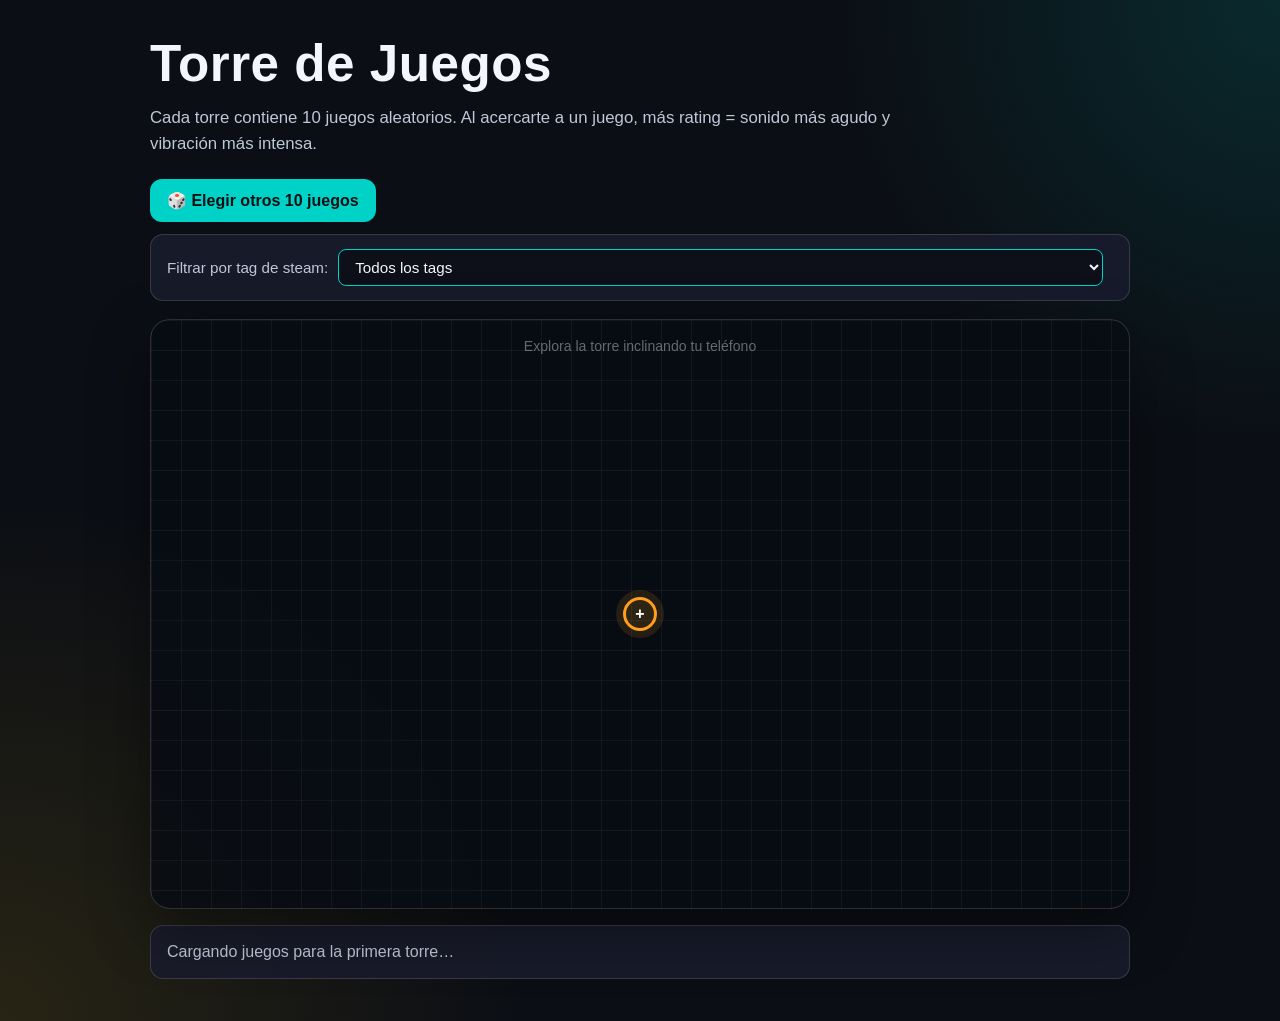
<file: fisicalizacion.html>
<!DOCTYPE html>
<html lang="es">
<head>
  <meta charset="utf-8">
  <meta name="viewport" content="width=device-width, initial-scale=1.0">
  <title>Fisicalización | Torre de Juegos</title>
  <style>
    :root {
      --fondo: #0b0e14;
      --panel: rgba(26, 28, 44, 0.92);
      --texto: #f4f6fb;
      --suave: #bfc7d8;
      --cyan: #00d2c8;
      --dorado: #f5c518;
      --borde: rgba(255, 255, 255, 0.14);
    }

    * { box-sizing: border-box; }

    body {
      margin: 0;
      min-height: 100vh;
      color: var(--texto);
      font-family: Arial, Helvetica, sans-serif;
      background:
        radial-gradient(circle at top right, rgba(0, 210, 200, 0.14), transparent 28%),
        radial-gradient(circle at bottom left, rgba(245, 197, 24, 0.12), transparent 32%),
        var(--fondo);
    }

    main {
      width: min(100% - 32px, 980px);
      margin: 0 auto;
      padding: 34px 0 42px;
    }

    h1 {
      margin: 0;
      font-size: clamp(2rem, 5vw, 3.2rem);
      letter-spacing: 0.5px;
    }

    .subtitulo {
      max-width: 760px;
      margin: 12px 0 22px;
      color: var(--suave);
      line-height: 1.55;
      font-size: 1.05rem;
    }

    .controles {
      display: flex;
      flex-wrap: wrap;
      gap: 12px;
      margin-bottom: 12px;
      align-items: center;
    }

    button {
      border: 0;
      border-radius: 12px;
      padding: 12px 17px;
      color: #071012;
      font-size: 1rem;
      font-weight: 800;
      cursor: pointer;
      transition: transform 0.18s ease, filter 0.18s ease;
    }

    button:hover { transform: translateY(-2px); filter: brightness(1.08); }
    button:active { transform: translateY(0); }

    #btnNuevaTorre { background: var(--cyan); }

    /* Selector de género */
    .filtro-genero {
      display: flex;
      align-items: center;
      gap: 10px;
      flex-wrap: wrap;
      margin-bottom: 18px;
      padding: 14px 16px;
      border: 1px solid var(--borde);
      border-radius: 13px;
      background: var(--panel);
    }

    .filtro-genero label {
      color: var(--suave);
      font-size: 0.95rem;
      white-space: nowrap;
    }

    .filtro-genero select {
      background: rgba(0,0,0,0.4);
      color: var(--texto);
      border: 1px solid var(--cyan);
      border-radius: 8px;
      padding: 8px 12px;
      font-size: 0.95rem;
      cursor: pointer;
      outline: none;
      flex: 1;
      min-width: 180px;
    }

    .filtro-genero select:focus {
      border-color: var(--dorado);
    }

    #contadorGenero {
      color: var(--cyan);
      font-size: 0.88rem;
      white-space: nowrap;
    }

    #mapa {
      width: 100%;
      height: min(68vh, 590px);
      min-height: 500px;
      position: relative;
      overflow: hidden;
      border: 1px solid var(--borde);
      border-radius: 20px;
      background:
        linear-gradient(rgba(255, 255, 255, 0.045) 1px, transparent 1px),
        linear-gradient(90deg, rgba(255, 255, 255, 0.045) 1px, transparent 1px),
        rgba(8, 12, 20, 0.84);
      background-size: 30px 30px;
      box-shadow: 0 20px 60px rgba(0, 0, 0, 0.38);
    }

    #mapa::before {
      content: "Explora la torre inclinando tu teléfono";
      position: absolute;
      top: 18px;
      left: 50%;
      transform: translateX(-50%);
      color: rgba(255, 255, 255, 0.38);
      font-size: 0.88rem;
      white-space: nowrap;
    }

    .bloque-juego {
      display: flex;
      align-items: center;
      justify-content: space-between;
      gap: 12px;
      position: absolute;
      min-width: 0;
      height: 42px;
      padding: 0 12px;
      border: 1px solid rgba(12, 16, 25, 0.42);
      border-radius: 10px;
      color: #111827;
      box-shadow: 0 6px 13px rgba(0, 0, 0, 0.28);
      font-size: clamp(0.72rem, 1.9vw, 0.88rem);
      font-weight: 800;
      user-select: none;
      background: linear-gradient(90deg, #00d2c8, #67e8d8);
    }

    .nombre-juego {
      min-width: 0;
      overflow: hidden;
      text-overflow: ellipsis;
      white-space: nowrap;
    }

    .precio-juego {
      flex: 0 0 auto;
      padding-left: 8px;
      font-variant-numeric: tabular-nums;
    }

    #cursor {
      width: 34px;
      height: 34px;
      display: grid;
      place-items: center;
      position: absolute;
      left: 50%;
      top: 50%;
      z-index: 10;
      transform: translate(-50%, -50%);
      color: #fff;
      border: 3px solid #ff9f1c;
      border-radius: 50%;
      background: rgba(255, 159, 28, 0.16);
      box-shadow: 0 0 0 7px rgba(255, 159, 28, 0.12);
      pointer-events: none;
      font-weight: 900;
    }

    #info {
      min-height: 54px;
      margin-top: 16px;
      padding: 14px 16px;
      border: 1px solid var(--borde);
      border-radius: 13px;
      background: var(--panel);
      color: var(--suave);
      line-height: 1.45;
    }

    #info strong { color: #fff; }

    @media (max-width: 560px) {
      main { width: min(100% - 20px, 980px); padding-top: 22px; }
      #mapa { min-height: 500px; }
      .controles button { width: 100%; }
      #mapa::before { font-size: 0.74rem; }
    }
  </style>
</head>
<body>
  <main>
    <h1>Torre de Juegos</h1>
    <p class="subtitulo">
      Cada torre contiene 10 juegos aleatorios. Al acercarte a un juego,
      más rating = sonido más agudo y vibración más intensa.
    </p>

    <div class="controles">
      <button id="btnNuevaTorre" type="button">🎲 Elegir otros 10 juegos</button>
    </div>

    <div class="filtro-genero">
      <label for="selectorGenero">Filtrar por tag de steam:</label>
      <select id="selectorGenero">
        <option value="">Todos los tags</option>
        <option value="Action">Action</option>
        <option value="Adventure">Adventure</option>
        <option value="Casual">Casual</option>
        <option value="Early Access">Early Access</option>
        <option value="Free To Play">Free To Play</option>
        <option value="Gore">Gore</option>
        <option value="Indie">Indie</option>
        <option value="Massively Multiplayer">Massively Multiplayer</option>
        <option value="Nudity">Nudity</option>
        <option value="RPG">RPG</option>
        <option value="Racing">Racing</option>
        <option value="Sexual Content">Sexual Content</option>
        <option value="Simulation">Simulation</option>
        <option value="Sports">Sports</option>
        <option value="Strategy">Strategy</option>
        <option value="Violent">Violent</option>
      </select>
      <span id="contadorGenero"></span>
    </div>

    <div id="mapa" aria-label="Torre interactiva de diez juegos">
      <div id="cursor">+</div>
    </div>

    <div id="info" aria-live="polite">Cargando juegos para la primera torre…</div>
  </main>

  <script src="https://app.protobject.com/framework/p.js"></script>
  <script src="config.js"></script>
  <script>
    const mapa             = document.getElementById("mapa");
    const cursor           = document.getElementById("cursor");
    const info             = document.getElementById("info");
    const btnNuevaTorre    = document.getElementById("btnNuevaTorre");
    const selectorGenero   = document.getElementById("selectorGenero");
    const contadorGenero   = document.getElementById("contadorGenero");

    let todosLosJuegos = [];
    let juegosTorre    = [];
    let audioCtx       = null;
    let ultimoClic     = 0;

    function mezclarArreglo(arreglo) {
      const copia = [...arreglo];
      for (let i = copia.length - 1; i > 0; i--) {
        const j = Math.floor(Math.random() * (i + 1));
        [copia[i], copia[j]] = [copia[j], copia[i]];
      }
      return copia;
    }

    function formatearPrecio(precio) {
      return Number(precio).toLocaleString("en-US", {
        minimumFractionDigits: 0,
        maximumFractionDigits: 2
      });
    }

    function mapear(valor, entradaMin, entradaMax, salidaMin, salidaMax) {
      if (entradaMax === entradaMin) return salidaMin;
      return salidaMin + ((valor - entradaMin) / (entradaMax - entradaMin)) * (salidaMax - salidaMin);
    }

    function tomarPonderados(arreglo, cantidad, usados) {
      const disponibles = arreglo.filter(j => !usados.has(j));
      if (disponibles.length <= cantidad) {
        disponibles.forEach(j => usados.add(j));
        return disponibles;
      }

      const maxOwners   = Math.max(...disponibles.map(j => Number(j["Estimated owners"]) || 0)) || 1;
      const maxPlaytime = Math.max(...disponibles.map(j => Number(j["Average playtime forever"]) || 0)) || 1;

      const pesos = disponibles.map(j => {
        const wOwners   = (Number(j["Estimated owners"]) || 0) / maxOwners;
        const wPlaytime = (Number(j["Average playtime forever"]) || 0) / maxPlaytime;
        return 0.7 * wOwners + 0.3 * wPlaytime + 0.05; 
      });

      const seleccion = [];
      const pesosCopia = [...pesos];
      const dispCopia  = [...disponibles];

      for (let i = 0; i < cantidad && dispCopia.length > 0; i++) {
        const total = pesosCopia.reduce((s, p) => s + p, 0);
        let rand = Math.random() * total;
        let idx  = 0;
        for (idx = 0; idx < pesosCopia.length; idx++) {
          rand -= pesosCopia[idx];
          if (rand <= 0) break;
        }
        idx = Math.min(idx, dispCopia.length - 1);
        seleccion.push(dispCopia[idx]);
        usados.add(dispCopia[idx]);
        dispCopia.splice(idx, 1);
        pesosCopia.splice(idx, 1);
      }

      return seleccion;
    }

    function tomarAleatorios(arreglo, cantidad, usados) {
      const disponibles = arreglo.filter(j => !usados.has(j));
      const seleccion   = mezclarArreglo(disponibles).slice(0, cantidad);
      seleccion.forEach(j => usados.add(j));
      return seleccion;
    }

    function limpiarTorre() {
      mapa.querySelectorAll(".bloque-juego").forEach(b => b.remove());
    }

    function tieneGenero(juego, genero) {
      if (!genero) return true;
      const tags = (juego.Tags || "").split(",").map(t => t.trim());
      return tags.includes(genero);
    }

    async function cargarDatosTorre() {
      try {
        const respuesta = await fetch("datos/datos_radar.json");
        if (!respuesta.ok) throw new Error("No se pudo leer datos/datos_radar.json.");

        const datos       = await respuesta.json();
        const nombresUsados = new Set();

        todosLosJuegos = datos.filter(juego => {
          const nombre = typeof juego.Name === "string" ? juego.Name.trim() : "";
          const precio = Number(juego.Price);
          const rating = Number(juego.rating);
          if (!nombre || nombresUsados.has(nombre) || !Number.isFinite(precio) || !Number.isFinite(rating)) return false;
          nombresUsados.add(nombre);
          return true;
        });

        if (todosLosJuegos.length < 10) throw new Error("No hay suficientes juegos válidos.");
        generarNuevaTorre();
      } catch (error) {
        info.textContent = `❌ Error al cargar los datos: ${error.message}`;
      }
    }

    function generarNuevaTorre() {
      const generoSeleccionado = selectorGenero.value;

      const base = generoSeleccionado
        ? todosLosJuegos.filter(j => tieneGenero(j, generoSeleccionado))
        : todosLosJuegos;

      contadorGenero.textContent = generoSeleccionado
        ? `${base.length} juegos disponibles`
        : "";

      if (base.length < 10) {
        info.textContent = `❌ Solo hay ${base.length} juegos con el género "${generoSeleccionado}". Necesitas al menos 10.`;
        return;
      }

      const buenos      = base.filter(j => Number(j.rating) >= 85);
      const malos       = base.filter(j => Number(j.rating) > 0 && Number(j.rating) <= 60);
      const intermedios = base.filter(j => Number(j.rating) > 60 && Number(j.rating) < 85);

      const usados = new Set();

      const seleccionBuenos = buenos.length >= 2
        ? tomarPonderados(buenos, 2, usados).map(j => ({ ...j, categoria: "bueno" }))
        : tomarPonderados(base, 2, usados).map(j => ({ ...j, categoria: "bueno" }));

      const seleccionMalos = malos.length >= 2
        ? tomarPonderados(malos, 2, usados).map(j => ({ ...j, categoria: "malo" }))
        : tomarPonderados(base, 2, usados).map(j => ({ ...j, categoria: "malo" }));

      let seleccionIntermedios = tomarPonderados(intermedios, 6, usados).map(j => ({ ...j, categoria: "intermedio" }));

      if (seleccionIntermedios.length < 6) {
        const faltantes = 6 - seleccionIntermedios.length;
        const respaldo  = tomarPonderados(base, faltantes, usados).map(j => ({ ...j, categoria: "intermedio" }));
        seleccionIntermedios = [...seleccionIntermedios, ...respaldo];
      }

      let seleccionFinal = mezclarArreglo([
        ...seleccionBuenos,
        ...seleccionMalos,
        ...seleccionIntermedios
      ]).slice(0, 10);

      const UMBRAL_MUY_POPULAR = 2999999;
      const UMBRAL_POPULAR     = 999999;

      function garantizarPopulares(seleccion, pool, usadosSet) {
        let resultado = [...seleccion];

        const muyPop = resultado.filter(j => Number(j["Estimated owners"]) > UMBRAL_MUY_POPULAR);
        const pop    = resultado.filter(j => Number(j["Estimated owners"]) > UMBRAL_POPULAR);

        const extraPool = pool
          .filter(j => !usadosSet.has(j))
          .sort((a, b) => Number(b["Estimated owners"]) - Number(a["Estimated owners"]));

        function reemplazarConUmbral(umbral) {
          const candidato = extraPool.find(j => Number(j["Estimated owners"]) > umbral);
          if (!candidato) return false;
          const idxReemplazar = resultado
            .map((j, i) => ({ i, owners: Number(j["Estimated owners"]) }))
            .filter(x => x.owners <= umbral)
            .sort((a, b) => a.owners - b.owners)[0]?.i;
          if (idxReemplazar === undefined) return false;
          usadosSet.add(candidato);
          extraPool.splice(extraPool.indexOf(candidato), 1);
          resultado[idxReemplazar] = candidato;
          return true;
        }

        if (muyPop.length < 1) reemplazarConUmbral(UMBRAL_MUY_POPULAR);

        const popActuales = resultado.filter(j => Number(j["Estimated owners"]) > UMBRAL_POPULAR);
        let faltanPop = 3 - popActuales.length;
        while (faltanPop > 0) {
          if (!reemplazarConUmbral(UMBRAL_POPULAR)) break;
          faltanPop--;
        }

        return resultado;
      }

      seleccionFinal = garantizarPopulares(seleccionFinal, base, usados);

      juegosTorre = seleccionFinal.map((juego, indice) => ({
        nombre:    juego.Name,
        precio:    Number(juego.Price) || 0,
        rating:    Number(juego.rating) || 0,
        owners:    Number(juego["Estimated owners"]) || 0,
        playtime:  Number(juego["Average playtime forever"]) || 0,
        tags:      juego.Tags || "",
        categoria: juego.categoria,
        nivel:     indice + 1
      }));

      juegosTorre.sort((a, b) => a.precio - b.precio);

      dibujarTorre();

      const textoGenero = generoSeleccionado ? ` de <strong>${generoSeleccionado}</strong>` : "";
      info.innerHTML = `Sincroniza tu telefono e inclinalo para explorar los juegos`;
      Protobject.Core.send({ torreActualizada: true }).to("sensor.html");
    }

    function dibujarTorre() {
      limpiarTorre();

      const altoMapa     = mapa.clientHeight;
      const anchoMapa    = mapa.clientWidth;
      const altoBloque   = 42;
      const separacion   = 10;
      const totalBloques = juegosTorre.length;
      const anchoBloque  = Math.min(440, anchoMapa - 48);
      const alturaTotal  = totalBloques * altoBloque + (totalBloques - 1) * separacion;
      const inicioY      = (altoMapa - alturaTotal) / 2;
      const baseX        = anchoMapa / 2;

      juegosTorre.forEach((juego, indice) => {
        const y = inicioY + (totalBloques - 1 - indice) * (altoBloque + separacion) + altoBloque / 2;
        const x = baseX;

        juego.cx = x;
        juego.cy = y;
        juego.w  = anchoBloque;
        juego.h  = altoBloque;

        const bloque = document.createElement("div");
        const nombre = document.createElement("span");
        const precio = document.createElement("span");

        bloque.className   = "bloque-juego";
        bloque.style.left  = `${x - anchoBloque / 2}px`;
        bloque.style.top   = `${y - altoBloque / 2}px`;
        bloque.style.width = `${anchoBloque}px`;
        bloque.title       = `${juego.nombre} · Rating ${juego.rating}% · Precio $${formatearPrecio(juego.precio)}`;

        nombre.className   = "nombre-juego";
        nombre.textContent = `${10 - indice}. ${juego.nombre}`;

        precio.className   = "precio-juego";
        precio.textContent = `$${formatearPrecio(juego.precio)}`;

        bloque.append(nombre, precio);
        mapa.appendChild(bloque);
      });
    }

    function distanciaARectangulo(px, py, juego) {
      const dx = Math.max(Math.abs(px - juego.cx) - juego.w / 2, 0);
      const dy = Math.max(Math.abs(py - juego.cy) - juego.h / 2, 0);
      return Math.sqrt(dx * dx + dy * dy);
    }

    async function activarSonido() {
      if (!audioCtx) audioCtx = new (window.AudioContext || window.webkitAudioContext)();
      if (audioCtx.state === "suspended") await audioCtx.resume();
    }

    function hacerClic(frecuencia, duracion, volumen = 0.28) {
      if (!audioCtx || audioCtx.state !== "running") return;
      const osc  = audioCtx.createOscillator();
      const gain = audioCtx.createGain();
      osc.connect(gain);
      gain.connect(audioCtx.destination);
      osc.type = "triangle";
      osc.frequency.setValueAtTime(frecuencia, audioCtx.currentTime);
      gain.gain.setValueAtTime(0.0001, audioCtx.currentTime);
      gain.gain.exponentialRampToValueAtTime(volumen, audioCtx.currentTime + 0.01);
      gain.gain.exponentialRampToValueAtTime(0.001, audioCtx.currentTime + duracion);
      osc.start();
      osc.stop(audioCtx.currentTime + duracion);
    }

    function potenciaPorRating(r) {
      if (r > 94)      return 1.00;
      if (r >= 85)     return 0.80;
      if (r >= 70)     return 0.60;
      if (r >= 50)     return 0.45;
      return 0.20;
    }

    function sonarSegunRating(rating = 50) {
      const r          = Math.max(0, Math.min(Number(rating) || 0, 100));
      const potencia   = potenciaPorRating(r);
      const frecuencia = mapear(potencia, 0.20, 1.00, 180, 1200);
      const duracion   = mapear(potencia, 0.20, 1.00, 0.04, 0.18);
      const volumen    = mapear(potencia, 0.20, 1.00, 0.08, 0.55);
      hacerClic(frecuencia, duracion, volumen);
    }

    function patronVibracionSegunRating(rating = 50) {
      const r        = Math.max(0, Math.min(Number(rating) || 0, 100));
      const potencia = potenciaPorRating(r);
      const base     = 120;

      const duracion = Math.round(base * potencia);
      const pausa    = 40;

      if (r > 94)  return [duracion, pausa, duracion, pausa, duracion, pausa, duracion]; // 4 pulsos
      if (r >= 85) return [duracion, pausa, duracion, pausa, duracion];                  // 3 pulsos
      if (r >= 70) return [duracion, pausa, duracion];                                   // 2 pulsos
      if (r >= 50) return [duracion];                                                    // 1 pulso medio
      return [Math.round(base * 0.20)];                                                  // 1 pulso corto
    }

    function duracionTotalPatron(patron) {
      return patron.reduce((total, t) => total + t, 0);
    }

    function procesarMovimiento(datos) {
      const x         = Number(datos.x);
      const yOriginal = Number(datos.y);
      if (!Number.isFinite(x) || !Number.isFinite(yOriginal)) return;

      const y = 100 - yOriginal;
      cursor.style.left = `50%`;
      cursor.style.top  = `${y}%`;

      const px = mapa.clientWidth  * 0.5;
      const py = mapa.clientHeight * y / 100;

      let distanciaMinima = Infinity;
      let juegoCercano    = null;

      juegosTorre.forEach(juego => {
        const dist = distanciaARectangulo(px, py, juego);
        if (dist < distanciaMinima) { distanciaMinima = dist; juegoCercano = juego; }
      });

      if (!juegoCercano || distanciaMinima >= 85) {
        info.textContent = "Mueve el cursor hacia un bloque de la torre.";
        return;
      }

      const ahora    = Date.now();
      const patron   = patronVibracionSegunRating(juegoCercano.rating);
      const intervalo = Math.max(mapear(potenciaPorRating(juegoCercano.rating), 0.20, 1.00, 750, 200), duracionTotalPatron(patron) + 180);

      if (ahora - ultimoClic > intervalo) {
        sonarSegunRating(juegoCercano.rating);
        Protobject.Core.send({ vibrar: true, patron }).to("sensor.html");
        ultimoClic = ahora;
      }

      if (distanciaMinima < 9) {
        info.innerHTML = `¡Encontraste <strong>${juegoCercano.nombre}</strong>! ` +
          `Precio: <strong>$${formatearPrecio(juegoCercano.precio)}</strong> · ` +
          `Rating: <strong>${juegoCercano.rating}%</strong>.`;
      } else {
        info.innerHTML = `Cerca de <strong>${juegoCercano.nombre}</strong> · ` +
          `Precio: $${formatearPrecio(juegoCercano.precio)} · Rating: ${juegoCercano.rating}%.`;
      }
    }

    document.addEventListener("click", activarSonido, { once: true });
    document.addEventListener("touchstart", activarSonido, { once: true });

    Protobject.Core.onReceived((datos) => {
      if (datos.accion === "nuevosJuegos") { generarNuevaTorre(); return; }
      procesarMovimiento(datos);
    });

    selectorGenero.addEventListener("change", generarNuevaTorre);

    btnNuevaTorre.addEventListener("click", generarNuevaTorre);
    window.addEventListener("resize", dibujarTorre);

    cargarDatosTorre();
  </script>
</body>
</html>
</file>
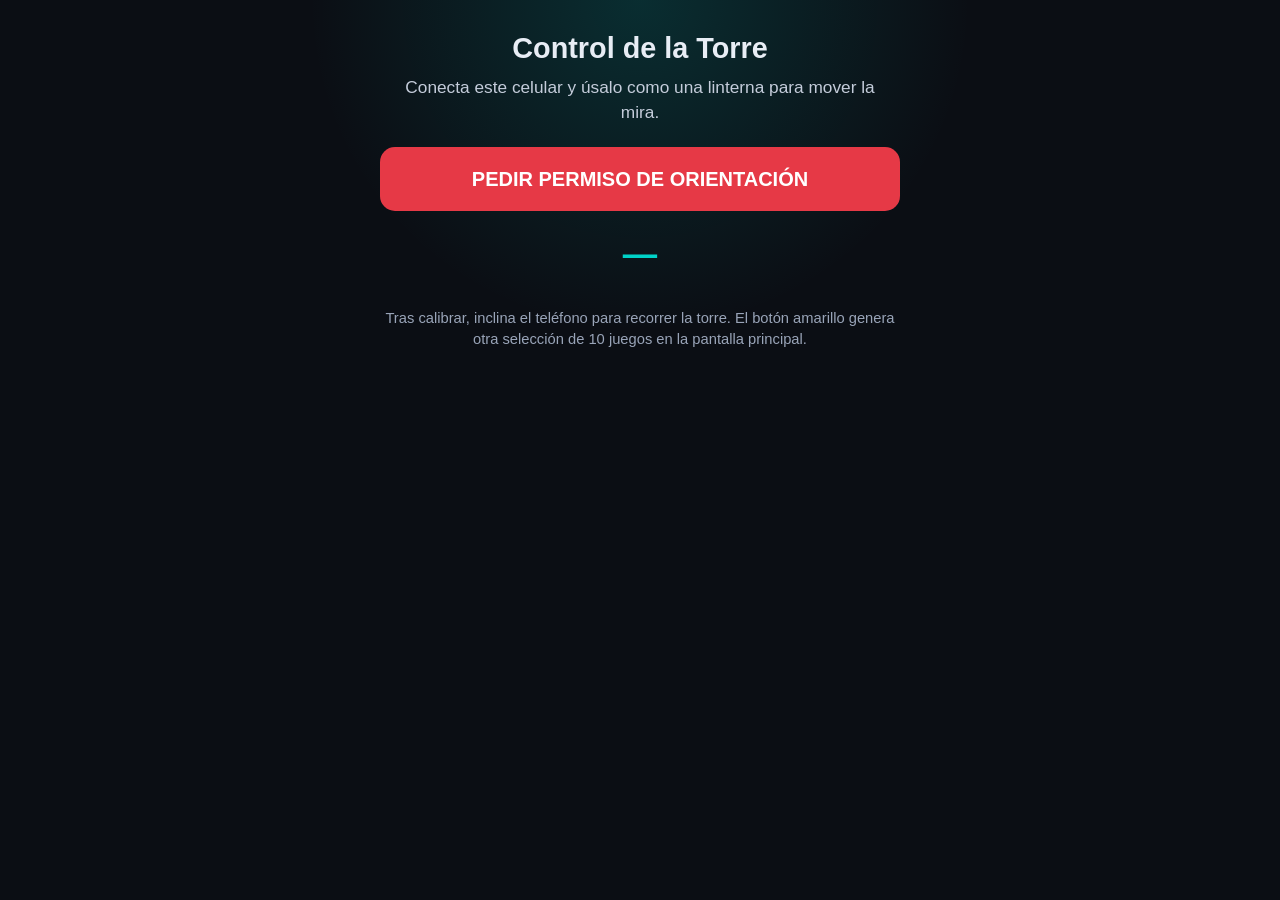
<file: sensor.html>
<!DOCTYPE html>
<html lang="es">
<head>
  <meta charset="UTF-8">
  <meta name="viewport" content="width=device-width, initial-scale=1.0, user-scalable=no">
  <title>Control de la Torre</title>
  <style>
    :root {
      --fondo: #0b0e14;
      --panel: #1a1c2c;
      --texto: #e8edf5;
      --cyan: #00d2c8;
      --dorado: #f5c518;
      --rojo: #e63946;
    }

    * { box-sizing: border-box; }

    body {
      min-height: 100vh;
      margin: 0;
      padding: 24px 18px 30px;
      color: var(--texto);
      font-family: Arial, Helvetica, sans-serif;
      text-align: center;
      background:
        radial-gradient(circle at top, rgba(0, 210, 200, 0.16), transparent 30%),
        var(--fondo);
    }

    h1 { margin: 8px 0 10px; font-size: 1.8rem; }

    #instr {
      min-height: 52px;
      margin: 0 auto 20px;
      max-width: 500px;
      color: #c4ccda;
      font-size: 1.08rem;
      line-height: 1.45;
    }

    #valor {
      min-height: 58px;
      display: grid;
      place-items: center;
      margin: 10px 0 22px;
      color: var(--cyan);
      font-size: clamp(1.35rem, 7vw, 2.15rem);
      font-weight: 800;
      font-variant-numeric: tabular-nums;
    }

    button {
      display: block;
      width: min(100%, 520px);
      margin: 14px auto;
      padding: 20px 16px;
      border: 0;
      border-radius: 15px;
      color: #071012;
      font-size: clamp(1rem, 4.8vw, 1.25rem);
      font-weight: 900;
      line-height: 1.2;
      cursor: pointer;
      touch-action: manipulation;
      -webkit-tap-highlight-color: transparent;
    }

    button:active { transform: scale(0.985); }
    #permiso { background: var(--rojo); color: white; }
    #calibrar { display: none; background: var(--cyan); }
    #nuevosJuegos { display: none; background: var(--dorado); }

    .nota {
      max-width: 520px;
      margin: 25px auto 0;
      color: #99a4b8;
      font-size: 0.92rem;
      line-height: 1.45;
    }
  </style>
</head>
<body>
  <h1>Control de la Torre</h1>
  <div id="instr" aria-live="polite">Conecta este celular y úsalo como una linterna para mover la mira.</div>

  <button id="permiso" type="button">PEDIR PERMISO DE ORIENTACIÓN</button>
  <button id="calibrar" type="button">📍 CALIBRAR CENTRO</button>
  <button id="nuevosJuegos" type="button">🎲 CAMBIAR LOS 10 JUEGOS</button>

  <div id="valor" aria-live="polite">—</div>
  <p class="nota">Tras calibrar, inclina el teléfono para recorrer la torre. El botón amarillo genera otra selección de 10 juegos en la pantalla principal.</p>

  <script src="https://app.protobject.com/framework/p.js"></script>
  <script src="config.js"></script>
  <script>
    const instr = document.getElementById("instr");
    const valorEl = document.getElementById("valor");
    const btnCalibrar = document.getElementById("calibrar");
    const btnPermiso = document.getElementById("permiso");
    const btnNuevosJuegos = document.getElementById("nuevosJuegos");

    let origenBeta = null;
    let origenGamma = null;
    let sensorIniciado = false;

    Protobject.Core.onReceived((mensaje) => {
      if (mensaje.vibrar && navigator.vibrate) {
      const patron = Array.isArray(mensaje.patron)
        ? mensaje.patron
        : (mensaje.duracion || 30);

      navigator.vibrate(patron);
    }
      if (mensaje.torreActualizada) {
        instr.textContent = "✅ Nueva torre lista. Inclina el teléfono para explorarla.";
        if (navigator.vibrate) navigator.vibrate([45, 35, 45]);
      }
    });

    function limitar(valor, minimo, maximo) {
      return Math.max(minimo, Math.min(maximo, valor));
    }

    function enviarPosicion(evento) {
      if (evento.beta === null || evento.gamma === null || origenBeta === null || origenGamma === null) {
        return;
      }

      const desplazamientoY = limitar(evento.beta - origenBeta, -45, 45);
      const desplazamientoX = limitar(evento.gamma - origenGamma, -45, 45);
      const x = 50 // ((desplazamientoX + 45) / 90) * 100;
      const y = ((desplazamientoY + 45) / 90) * 100;

      valorEl.textContent = `X: ${Math.round(x)}% | Y: ${Math.round(y)}%`;
      Protobject.Core.send({ x, y }).to("fisicalizacion.html");
    }

    function iniciarSensor() {
      if (sensorIniciado) return;
      sensorIniciado = true;

      btnPermiso.style.display = "none";
      btnCalibrar.style.display = "block";
      btnNuevosJuegos.style.display = "block";
      instr.textContent = "Pon el teléfono al centro y toca “Calibrar centro”.";
      window.addEventListener("deviceorientation", enviarPosicion, true);
    }

    async function pedirPermiso() {
      try {
        if (
          typeof DeviceOrientationEvent !== "undefined" &&
          typeof DeviceOrientationEvent.requestPermission === "function"
        ) {
          const permiso = await DeviceOrientationEvent.requestPermission();
          if (permiso !== "granted") {
            instr.textContent = "Permiso denegado. Recarga la página e inténtalo otra vez.";
            return;
          }
        }

        iniciarSensor();
      } catch (error) {
        instr.textContent = `No se pudo activar el sensor: ${error.message}`;
      }
    }

    function calibrar() {
      const capturarCentro = (evento) => {
        if (evento.beta === null || evento.gamma === null) return;

        origenBeta = evento.beta;
        origenGamma = evento.gamma;
        instr.textContent = "✓ Calibrado. Inclina el celular para mover la mira.";
        btnCalibrar.textContent = "🔄 RECALIBRAR";
        window.removeEventListener("deviceorientation", capturarCentro, true);
      };

      window.addEventListener("deviceorientation", capturarCentro, true);
    }

    function pedirNuevaTorre() {
      Protobject.Core.send({ accion: "nuevosJuegos" }).to("fisicalizacion.html");
      instr.textContent = "Generando otros 10 juegos…";
      if (navigator.vibrate) navigator.vibrate(45);
    }

    btnPermiso.addEventListener("click", pedirPermiso);
    btnCalibrar.addEventListener("click", calibrar);
    btnNuevosJuegos.addEventListener("click", pedirNuevaTorre);

    if (
      typeof DeviceOrientationEvent === "undefined" ||
      typeof DeviceOrientationEvent.requestPermission !== "function"
    ) {
      iniciarSensor();
    }
  </script>
</body>
</html>
</file>
